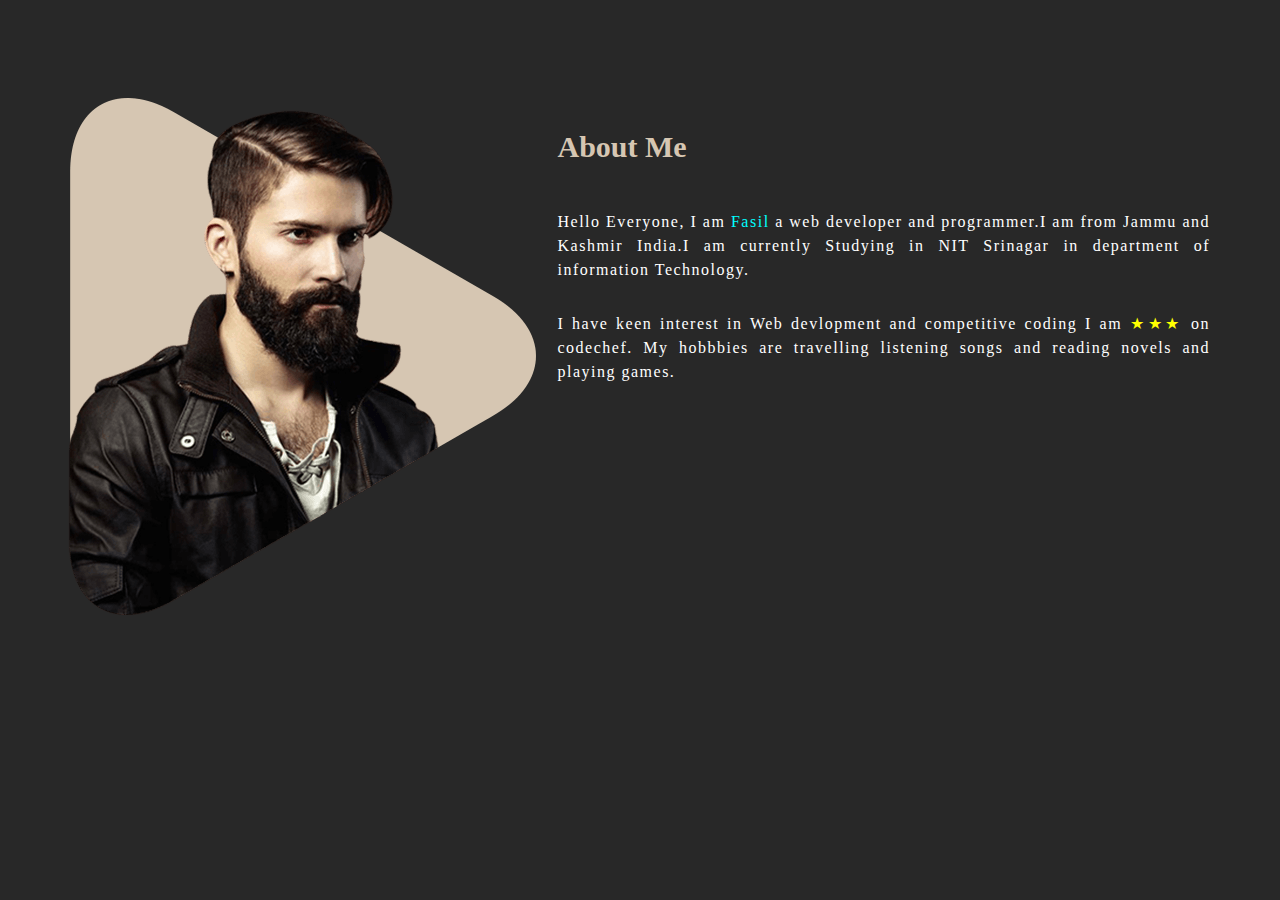
<file: aboutme.html>
<!DOCTYPE html>
<html lang="en">
<head>
    <meta charset="UTF-8">
    <meta http-equiv="X-UA-Compatible" content="IE=edge">
    <meta name="viewport" content="width=device-width, initial-scale=1.0">
    <title>Document</title>
 
    <link rel="stylesheet" href="https://maxcdn.bootstrapcdn.com/bootstrap/3.3.7/css/bootstrap.min.css">
 	
    <link rel="stylesheet" href="https://cdnjs.cloudflare.com/ajax/libs/font-awesome/4.7.0/css/font-awesome.min.css">
    
    <style>
	 
		body{
			background: #282828;
			font-family: tahoma;
			text-align: justify;
			overflow: hidden;
			
		}
	 
		#about{
			padding-top: 98px;
			padding-bottom: 101px;
		}
	 
		#about .triangle-right{
			margin-top: 95px;
			width: 0;
			height: 0;
			border-top: 259px solid transparent;
			border-left: 470px solid #d6c6b2;
			border-bottom: 259px solid transparent;
			
			
		}
	 
		#about .triangle-right img{
			position: absolute;
			left: -1px;
			top: 81px;
			width: 74%;
		 
		}
	 
		.fa-play{
			font-size: 100px;
			
		}
		
		
		#about .p-first{
			margin-bottom: 30px;
		}
		
		
		#about h2{
			margin-bottom: 47px;
			margin-top: 12px;
			
		}
		
		
		#about .social-link-text{
			margin-top: 50px;
			margin-bottom: 25px;			
			
		}
		
		#about .about-link{
			padding-left: 0px;
		}
		
		#about .about-link li{
			display: inline-block;
		}
		
		#about .about-link li a i{
			width: 50px;
			height: 50px;
			border-radius: 50%;
			line-height: 50px;
			text-align: center;
			border: 1px solid #d6c6b2;
			margin-right: 10px;
			font-size: 22px;
			color: #d6c6b2;
			transition: all .3s;
			
		}
		
		
		#about .about-link li a i:hover{
			color: #222222;
			background: #d6c6b2;
			border-color: #d6c6b2;
			
		}
	 
		
		#about .about-img{
			position: relative;
			
		}
		
		#about .about-img{
			position: relative;
			
		}
		
		#about .about-img .man{
			position: absolute;
			bottom: 161px;
			top: 12px;
			left: -2px;
			
		}
		
		.color-3{
			color: #d6c6b2;
		}
		
		
		.text-white{
			color: white;
		}
		
		
		p{
			margin-bottom: 0;
			font-size: 16px;
			line-height: 24px;
			color: #d6c6b2;
			letter-spacing: 1.5px;
		}
		
	
		
		
		
		
	</style>
 	
</head>

<body>
    <section id="about">
 		
        <div class="container">
            <div class="row">
            <div class="col-md-5">
                <div class="about-img">
                <img class="shape" src="about_tringle.png" alt="">
                
                <img class="man" src="about_man.png" alt="">
                
                </div>
            </div>
            <br>
            <div class="col-md-7 about-right">
                
                <h2 class="color-3"><b>About Me</b>
                </h2>
              
                <p class="p-first text-white">
                    Hello Everyone, I am <span style="color:cyan">Fasil</span> a web developer and programmer.I am from Jammu and Kashmir
                    India.I am currently Studying in NIT Srinagar in department of information Technology.
    
                </p>
                <p class="text-white">
                    I have keen interest in Web devlopment and competitive coding I am <span style="color:yellow">&#9733;&#9733;&#9733;</span>  on 
                    codechef. My hobbbies are travelling listening songs and reading novels and playing games.
                </p>
            
                
                
                
            </div>
         
            </div>
        </div>
      
         </section>
          
</body>
</html>
</file>
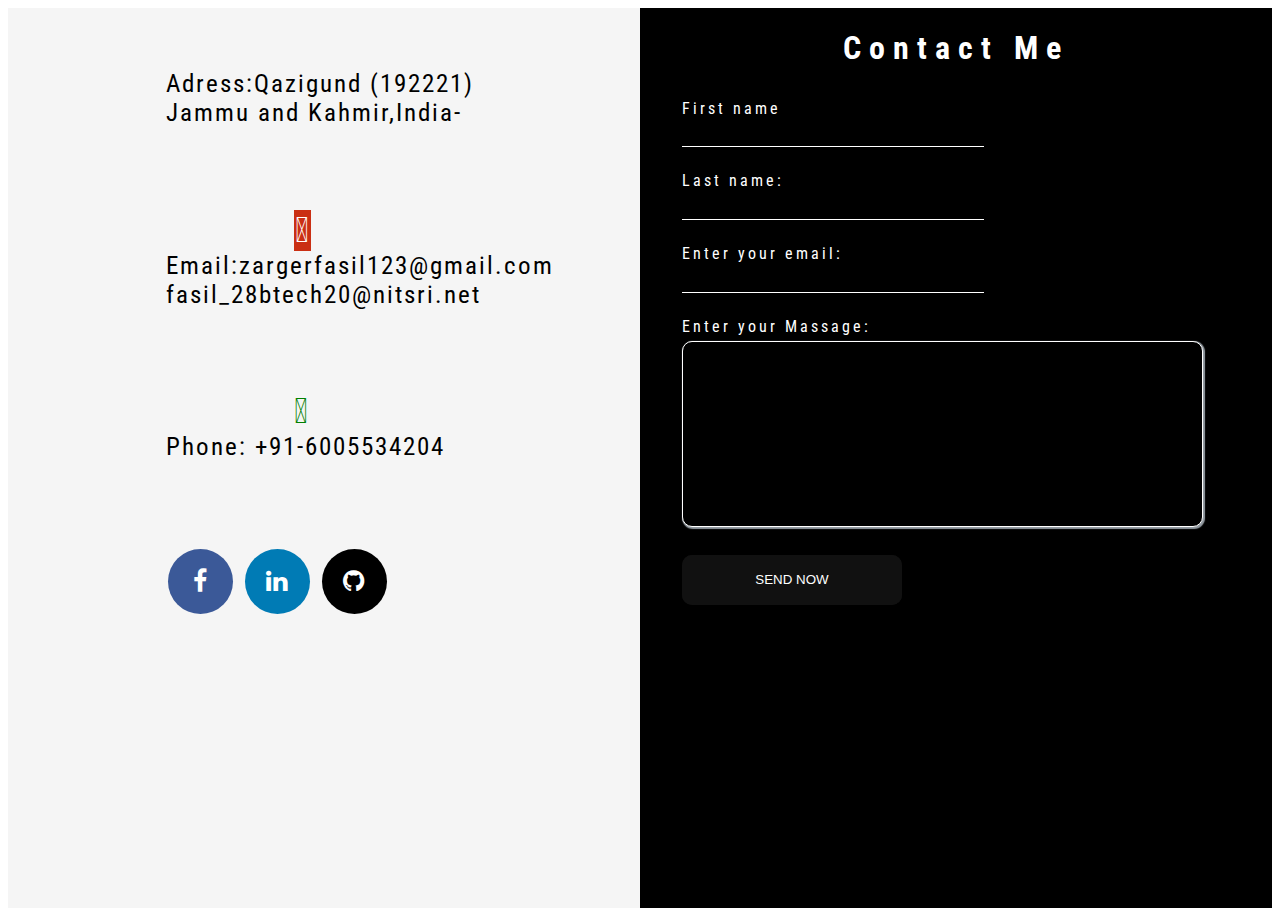
<file: contactus.html>
<!DOCTYPE html>
<html lang="en">
<head>
    <meta charset="UTF-8">
    <meta http-equiv="X-UA-Compatible" content="IE=edge">
    <meta name="viewport" content="width=device-width, initial-scale=1.0">
    <title>Document</title>
    <link rel="stylesheet" href="https://pro.fontawesome.com/releases/v5.10.0/css/all.css" integrity="sha384-AYmEC3Yw5cVb3ZcuHtOA93w35dYTsvhLPVnYs9eStHfGJvOvKxVfELGroGkvsg+p" crossorigin="anonymous"/>
    <link rel="preconnect" href="https://fonts.googleapis.com">
    <link rel="preconnect" href="https://fonts.gstatic.com" crossorigin>
    <link href="https://fonts.googleapis.com/css2?family=Roboto+Condensed:wght@300&display=swap" rel="stylesheet">
	<link rel="stylesheet" href="https://cdnjs.cloudflare.com/ajax/libs/font-awesome/4.7.0/css/font-awesome.min.css">


</head>

<style>
    .body{
        margin:0;
        padding:0;
    }
    .container{
        display: flex;
        justify-content: space-between;
        background-image: -webkit-linear-gradient(65deg white 50%,black 50%);
        
    }
    .connect1{
        width:50%;
        height:100vh;
        background-color: whitesmoke;
       
    }
    .c-1{


margin-bottom:8%;
padding-left: 25% ;
padding-bottom: 2rem;
margin-top:20px;
font-size:25px;
font-family: 'Roboto Condensed', sans-serif;
font-weight:400;
letter-spacing: 2px;
align-items: center;
    }
    i{
        
        margin-left:8rem;
        margin-bottom:0.5rem;
        font-size: 2.188rem;
    
    }
    #adress{
        color:#b30000
    }
    #phone{
        color:green;
    }
    #mail{
        background-color: rgb(202, 47, 19);
        color:white;
        padding-left:0.063rem;
        
    }
    .connect2{
        width:50%;
        height:100vh;
        
        background-color: black;
        color:white;
        font-family: 'Roboto Condensed', sans-serif;
      
    }
    .connect2 h1{
        text-align: center;
        letter-spacing: 0.5rem;
    }
    form{
        
        align-items: center;
        letter-spacing:0.188rem;
        padding:0.625rem;
    
       
    
    
    }
    
    form .wrap{
        margin-bottom:1.5rem;
        margin-left:2rem;
    }
    .input{
        background-color:black;
        border:none;
        border-bottom:1px solid white;
        margin-top:0.6rem;
        width:50%;
        height:1rem;
        padding-bottom: 0.125rem;
        color:white;
        font-size:1.125rem;
        letter-spacing:0.125rem;
        font-weight:0.438rem;
        padding-left:0.625rem;
    }
    
    .input:focus, textarea:focus, select:focus{
        outline: none;
        color:white;
        font-size:1.125rem;
        background-color: black;
        letter-spacing:0.125rem;
        resize:none;
        padding-left:0.625rem;
        
    }
    
    #w3{
        border:1px solid white;
    background-color: black;
    resize:none;
    margin-top:0.313rem;
    color:white;
    letter-spacing:1px;
    font-size:16px;
    box-shadow: rgba(149, 157, 165, 0.986) 1px 1px 1px 1px;
    border-radius:10px;
    }
   .button{
    margin: 0;
    padding: 0;
    width: 100%;
    height: 100vh;
    
    flex-direction: row;
    justify-content: center;
    align-items: center;
    background: #000;
   }
   .glow-on-hover {
    width: 220px;
    height: 50px;
    border: none;
    outline: none;
    color: #fff;
    background: #111;
    cursor: pointer;
    position: relative;
    z-index: 0;
    border-radius: 10px;
}

.glow-on-hover:before {
    content: '';
    background: linear-gradient(45deg, #ff0000, #ff7300, #fffb00, #48ff00, #00ffd5, #002bff, #7a00ff, #ff00c8, #ff0000);
    position: absolute;
    top: -2px;
    left:-2px;
    background-size: 400%;
    z-index: -1;
    filter: blur(5px);
    width: calc(100% + 4px);
    height: calc(100% + 4px);
    animation: glowing 20s linear infinite;
    opacity: 0;
    transition: opacity .3s ease-in-out;
    border-radius: 10px;
}
 

.glow-on-hover {
    width: 220px;
    height: 50px;
    border: none;
    outline: none;
    color: #fff;
    background: #111;
    cursor: pointer;
    position: relative;
    z-index: 0;
    border-radius: 10px;
}

.glow-on-hover:before {
    content: '';
    background: linear-gradient(45deg, #ff0000, #ff7300, #fffb00, #48ff00, #00ffd5, #002bff, #7a00ff, #ff00c8, #ff0000);
    position: absolute;
    top: -2px;
    left:-2px;
    background-size: 400%;
    z-index: -1;
    filter: blur(5px);
    width: calc(100% + 4px);
    height: calc(100% + 4px);
    animation: glowing 20s linear infinite;
    opacity: 0;
    transition: opacity .3s ease-in-out;
    border-radius: 10px;
}
#button{
    display:inline;
    
}
.glow-on-hover:active {
    color: #000
}

.glow-on-hover:active:after {
    background: transparent;
}

.glow-on-hover:hover:before {
    opacity: 1;
}
.glow-on-hover:after {
    z-index: -1;
    content: '';
    position: absolute;
    width: 100%;
    height: 100%;
    background: #111;
    left: 0;
    top: 0;
    border-radius: 10px;
}
.fa {  
			  width: 1.563rem;
			  padding: 1.25rem;
			  font-size: 1.563rem;
			  text-align: center;
			  text-decoration: none;
			  margin: 5px 2px;
			  color: white;
			  border-radius: 50%; 
			}
			.fa:hover {
				opacity: 0.7;
            }
			.fa-facebook {
			  background: #3B5998;
			}
            .fa-github {
			  background: #000000;
			}
            .fa-linkedin {
			  background: #007bb5;
			}
@keyframes glowing {
    0% { background-position: 0 0; }
    50% { background-position: 400% 0; }
    100% { background-position: 0 0; }
}
@media (max-width:800px){
    .container{
        display:block;
        width:100%;
        padding:0;
        margin:0px;
    }
    .connect1{
        width:100vh;
height:auto;
margin-top:0px;
    }
    .connect2{
        width:100vh;
        margin-top:10%;
        height:auto;
    }
    .c-1{
margin-bottom:20px;
padding-left: 4% ;
padding-top:7px;
padding-bottom: 2rem;
margin-top:20px;
font-size:16px;
font-family: 'Roboto Condensed', sans-serif;
font-weight:400;
letter-spacing: 1px;
align-items: center;
    }
    i{
    margin-left:1rem;
    }
    .connect2 h1{
        padding:5px 5px 5px 5px;
        text-align: left;
        padding-left: 10px;;
    }
    form .wrap{
        margin-bottom:1.5rem;
        margin-left:0.2rem;
    }
    textarea{
        width:22rem;
    }
}
</style>
<body>
    <section>
        <div class="container">
<div class="connect1">
<div class="c-1">
<div class="icon"><i id="adress" class="fas fa-map-marker-alt"></i></div>
<div>Adress:Qazigund (192221)<br>Jammu and Kahmir,India-</div>
</div>
<div class="c-1">
    <div class="icon"><i id="mail" class="fas fa-envelope-square"></i></div>
    <div>Email:zargerfasil123@gmail.com<br>fasil_28btech20@nitsri.net</div>
    </div>
    <div class="c-1">
        <div class="icon"><i id="phone" class="fas fa-phone"></i></div>
        <div>Phone: +91-6005534204</div>
        </div>
        <div class="c-1">
            <a href="#" class="fa fa-facebook"></a>
            <a href="#" class="fa fa-linkedin"></a>
            <a href="#" class="fa fa-github"></a>
            </div>
</div>
<div class="connect2">
    <h1>Contact Me</h1>
    <form>
        <div class="wrap">
            <label for="fname">First name</label><br>
            <input type="text" class="input" id="fname" name="fname" autocomplete="off"> <br>
        </div>
     <div class="wrap">
        <label for="fname">Last name:</label><br>
        <input type="text"class="input" id="lname" name="lname"autocomplete="off" ><br>
     </div>
 <div class="wrap">
            <label for="email">Enter your email:</label><br>
            <input type="email" class="input" id="email" name="email" autocomplete="off"><br>
        </div>
       <div class="wrap">
        <label for="text">Enter your Massage:</label><br>
<textarea id="w3"cols="50" rows="10"></textarea>
</textarea><br>
       </div>
<div class="wrap" id="button">
    <button class="glow-on-hover" type="button">SEND NOW</button>
</div>    
      </form>   
</div>
        </div>
    </section>
</body>
</html>
</file>
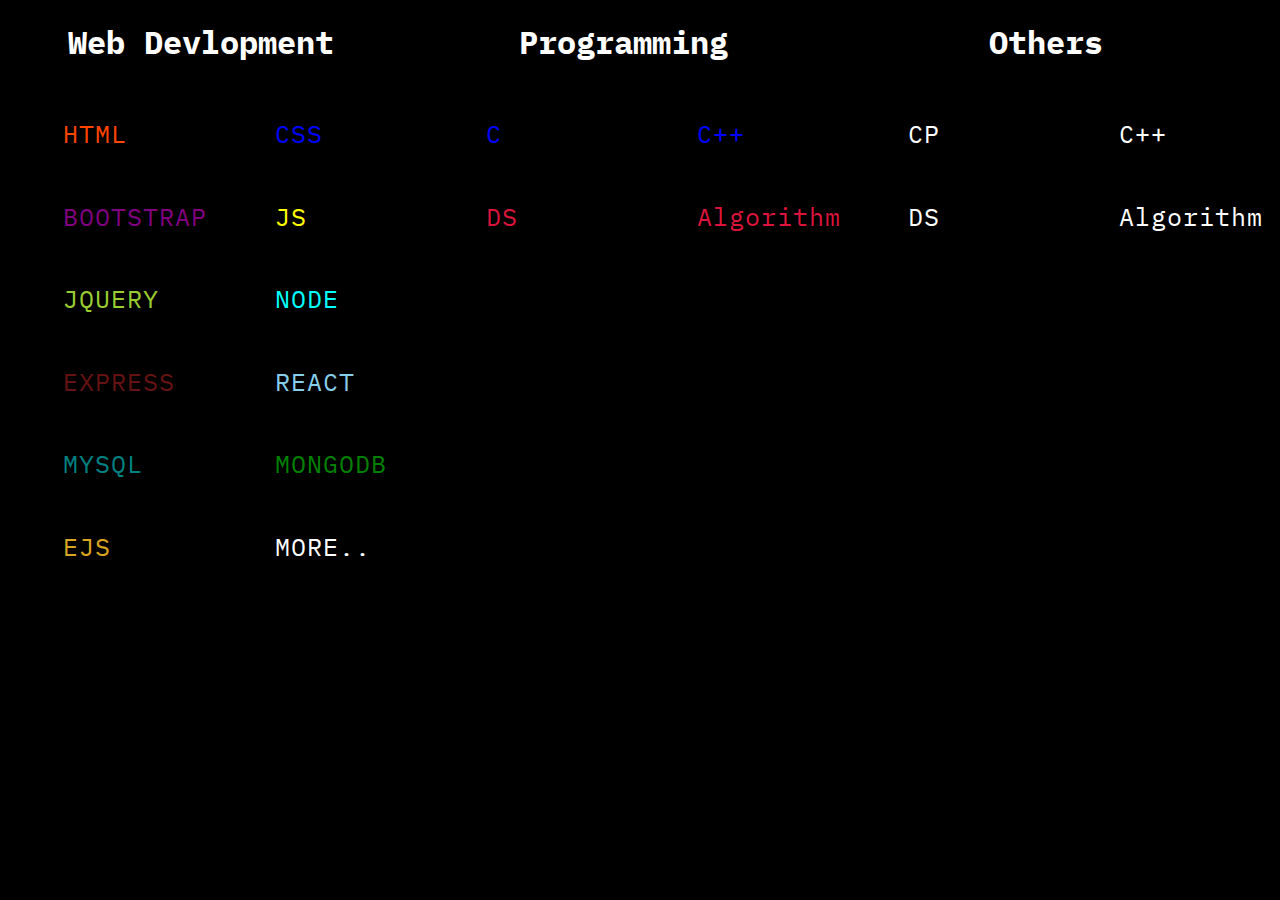
<file: skill.html>
<!DOCTYPE html>
<html lang="en">
<head>
    <meta charset="UTF-8">
    <meta http-equiv="X-UA-Compatible" content="IE=edge">
    <meta name="viewport" content="width=device-width, initial-scale=1.0">
    <title>Document</title>
    <link rel="preconnect" href="https://fonts.googleapis.com">
    <link rel="preconnect" href="https://fonts.gstatic.com" crossorigin>
    <link href="https://fonts.googleapis.com/css2?family=IBM+Plex+Mono:ital,wght@0,100;0,700;1,700&display=swap" rel="stylesheet">
<!-- CSS only -->
<link href="https://cdn.jsdelivr.net/npm/bootstrap@5.0.2/dist/css/bootstrap.min.css" rel="stylesheet" integrity="sha384-EVSTQN3/azprG1Anm3QDgpJLIm9Nao0Yz1ztcQTwFspd3yD65VohhpuuCOmLASjC" crossorigin="anonymous">
</head>
<style>
    body{
        margin:0px;
        padding:0px;
        background-color: black;
      color:white;
        font-family: 'IBM Plex Mono', monospace;
    }
    .contain{
height:100vh;
display:flex;
    }
    .one{
        width:33%;
        height:100vh;
    }
    .one h1{
    display:flex;
    justify-content: center;
    padding-right:20px;
    font-weight: bolder;
    }
    .wrap{
    
        width:100%;
        display:flex;
        justify-content: space-around;
        margin-bottom: 0.625px;


    }
    
    .f-1{
        
        width:20%;
        height:50px;
        margin-top:2rem;
        

letter-spacing: 1px;
font-size:1.563rem;
    }
    @media (max-width: 900px) { /*breakpoint*/
  .contain {
    flex-direction: column;

  }
  .one{
      border:none;
      display:block;
     
     
     width:40rem;
     padding:10px 10px 10px 10px;
     padding-left:30px;
     height:auto;
  }
  .wrap{
    justify-content: space-between;
  }
 .one h1{
      
      font-size: 1.5rem;
    padding-left:none;
    justify-content: left;
  }
}
   
</style>
<body>
    <div class="contain ">
      
        <div class="one">
    <h1>Web Devlopment</h1>
            <div class=wrap>
                <div  style="color:orangered"class="f-1">
                    HTML
                    </div>
                    <div style="color:blue" class="f-1">
                     
                    CSS
                    </div>
            </div>    
            <div class=wrap>
                <div  style="color:purple"class="f-1">
                    BOOTSTRAP
                    </div>
                    <div  style="color:yellow"class="f-1">
                JS
                    </div>

            </div>    
                  <div class=wrap>
                <div style="color:yellowgreen" class="f-1">
                    JQUERY
                    </div>
                    <div style="color:cyan" class="f-1">
                    NODE
                    </div>
            </div> 
            <div class=wrap>
                <div style="color:rgb(100, 19, 19)" class="f-1">
                    EXPRESS
                    </div>
                    <div style="color:skyblue"class="f-1">
                    REACT
                    </div>
                    </div>
                    <div class=wrap>
                        <div style="color:teal"class="f-1">
                            MYSQL
                            </div>
                            <div style="color:green"class="f-1">
                        MONGODB
                            </div>
                    </div> 
                    <div class=wrap>
                        <div style="color:goldenrod"class="f-1">
                            EJS
                            </div>
                            <div class="f-1">
                            MORE..
                            </div>
                    </div>       
                 
                </div>    
    

      
                <div class="one">
                    <h1>Programming</h1>
                            <div style="color:blue" class=wrap>
                                <div class="f-1">
                                    C
                                    </div>
                                    <div class="f-1">
                                     
                                    C++
                                    </div>
                            </div>    
                            <div style="color:crimson" class=wrap>
                                <div class="f-1">
                                    DS
                                    </div>
                                    <div class="f-1">
                                Algorithm
                                    </div>
                
                            </div>    
                                      
                                 
                                </div>    
                    
    

                                <div class="one">
                                    <h1>Others</h1>
                                            <div class=wrap>
                                                <div class="f-1">
                                                    CP
                                                    </div>
                                                    <div class="f-1">
                                                     
                                                    C++
                                                    </div>
                                            </div>    
                                            <div class=wrap>
                                                <div class="f-1">
                                                    DS
                                                    </div>
                                                    <div class="f-1">
                                                Algorithm
                                                    </div>
                                
                                            </div>    
                                                      
                                                 
                                                </div>    
                                    
                    
                
        </div>
    </div>
</body>
</html>
</file>
